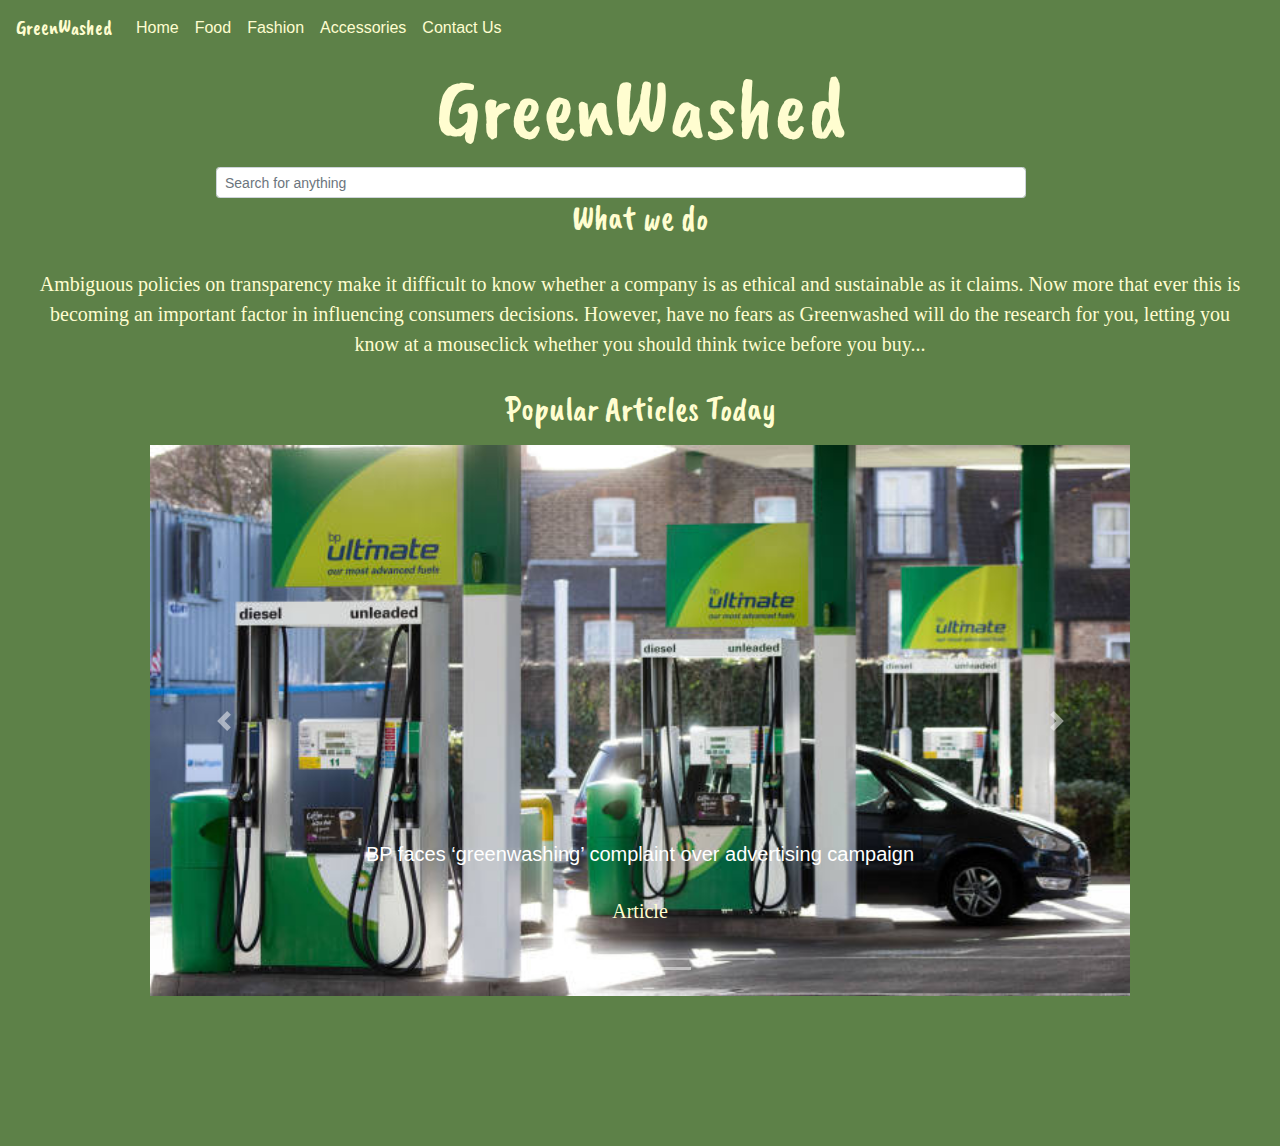
<file: index.html>
<!DOCTYPE html>
<html>
<head>

	<title>Green Washed</title>
	<link rel="stylesheet" href="https://stackpath.bootstrapcdn.com/bootstrap/4.3.1/css/bootstrap.min.css" integrity="sha384-ggOyR0iXCbMQv3Xipma34MD+dH/1fQ784/j6cY/iJTQUOhcWr7x9JvoRxT2MZw1T" crossorigin="anonymous">
	<link rel="stylesheet" href="greenwashed.css"/>
	<link href="https://fonts.googleapis.com/css?family=Caveat+Brush&display=swap" rel="stylesheet">
	<script src="https://code.jquery.com/jquery-3.3.1.slim.min.js" integrity="sha384-q8i/X+965DzO0rT7abK41JStQIAqVgRVzpbzo5smXKp4YfRvH+8abtTE1Pi6jizo" crossorigin="anonymous"></script>
	<script src="https://cdnjs.cloudflare.com/ajax/libs/popper.js/1.14.7/umd/popper.min.js" integrity="sha384-UO2eT0CpHqdSJQ6hJty5KVphtPhzWj9WO1clHTMGa3JDZwrnQq4sF86dIHNDz0W1" crossorigin="anonymous"></script>
	<script src="https://stackpath.bootstrapcdn.com/bootstrap/4.3.1/js/bootstrap.min.js" integrity="sha384-JjSmVgyd0p3pXB1rRibZUAYoIIy6OrQ6VrjIEaFf/nJGzIxFDsf4x0xIM+B07jRM" crossorigin="anonymous"></script>

</head>
<body>
	<nav class="navbar navbar-expand">
		<a class="navbar-brand" href="#">GreenWashed</a>
 		<button class="navbar-toggler" type="button" data-toggle="collapse" data-target="#navbarNav" aria-controls="navbarNav" aria-expanded="false" aria-label="Toggle navigation">
	 	<span class="navbar-toggler-icon"></span>
 		</button>
		<div class="collapse navbar-collapse" id="navbarNav">
			<ul class="navbar-nav">
				 <li class="nav-item">
						<a class="nav-link" href="index.html">Home</a>
				 </li>
				 <li class="nav-item">
						<a class="nav-link" href="GWfood.html">Food</a>
				 </li>
				 <li class="nav-item">
						<a class="nav-link" href="GWfashion.html">Fashion</a>
				 </li>
				 <li class="nav-item">
						<a class="nav-link" href="GWaccessories.html">Accessories</a>
				 </li>
				 <li class="nav-item">
						<a class="nav-link" href="GWcontactus.html">Contact Us</a>
				 </li>
			</ul>
		</div>
	 </nav>
	 <h1>GreenWashed</h1>

	 <form class="form-inline md-form form-sm active-green active-green-2 mt-2">
	   <i class="fas fa-search" aria-hidden="true"></i>
	   <input class="form-control form-control-sm ml-3 w-75" type="text" placeholder="Search for anything"
	     aria-label="Search">
	 </form>

		<h2> What we do </h2>
		<p>Ambiguous policies on transparency make it difficult to know whether a company is as ethical and sustainable as it claims.
		   Now more that ever this is becoming an important factor in influencing consumers decisions. However, have no fears as Greenwashed will do the research for you, letting you know at a mouseclick whether
			 you should think twice before you buy...
		</p>

		<h2>Popular Articles Today</h2>
			<div id="carouselExampleCaptions" class="carousel slide" data-ride="carousel">
  			<ol class="carousel-indicators">
			    <li data-target="#carouselExampleCaptions" data-slide-to="0" class="active"></li>
			    <li data-target="#carouselExampleCaptions" data-slide-to="1"></li>
			    <li data-target="#carouselExampleCaptions" data-slide-to="2"></li>
			  </ol>
			 <div class="carousel-inner">
			 <div class="carousel-item active">
        <img src="bp.jpg" class="d-block w-100" alt="...">
       <div class="carousel-caption d-none d-md-block">
	        <h5>BP faces ‘greenwashing’ complaint over advertising campaign</h5>
	        <p> <a href="https://www.ft.com/content/f1d71e64-15f8-11ea-9ee4-11f260415385"> Article </a> </p>
	      </div>
		    </div>
			    <div class="carousel-item">
			      <img src="leaves.jpg" class="d-block w-100" alt="...">
			      <div class="carousel-caption d-none d-md-block">
		        <h5>How Investors Can (or Can’t) Spot ‘Greenwashing’</h5>
		        <p> <a href="https://www.bloomberg.com/news/articles/2019-11-07/how-investors-can-or-can-t-spot-greenwashing-quicktake">Article</a> </p>
			      </div>
				    </div>
				    <div class="carousel-item">
				      <img src="ff.jpg" class="d-block w-100" alt="...">
				      <div class="carousel-caption d-none d-md-block">
				        <h5>9 reasons to quit fast fashion this Black Friday</h5>
				        <p> <a href="https://www.greenpeace.org.uk/news/9-reasons-to-quit-fast-fashion-this-black-friday/">Article</a></p>
			      </div>
				    </div>
				  </div>
				  <a class="carousel-control-prev" href="#carouselExampleCaptions" role="button" data-slide="prev">
				    <span class="carousel-control-prev-icon" aria-hidden="true"></span>
				    <span class="sr-only">Previous</span>
				  </a>
				  <a class="carousel-control-next" href="#carouselExampleCaptions" role="button" data-slide="next">
				    <span class="carousel-control-next-icon" aria-hidden="true"></span>
				    <span class="sr-only">Next</span>
				  </a>
				</div>

	</body>

</html>
</file>
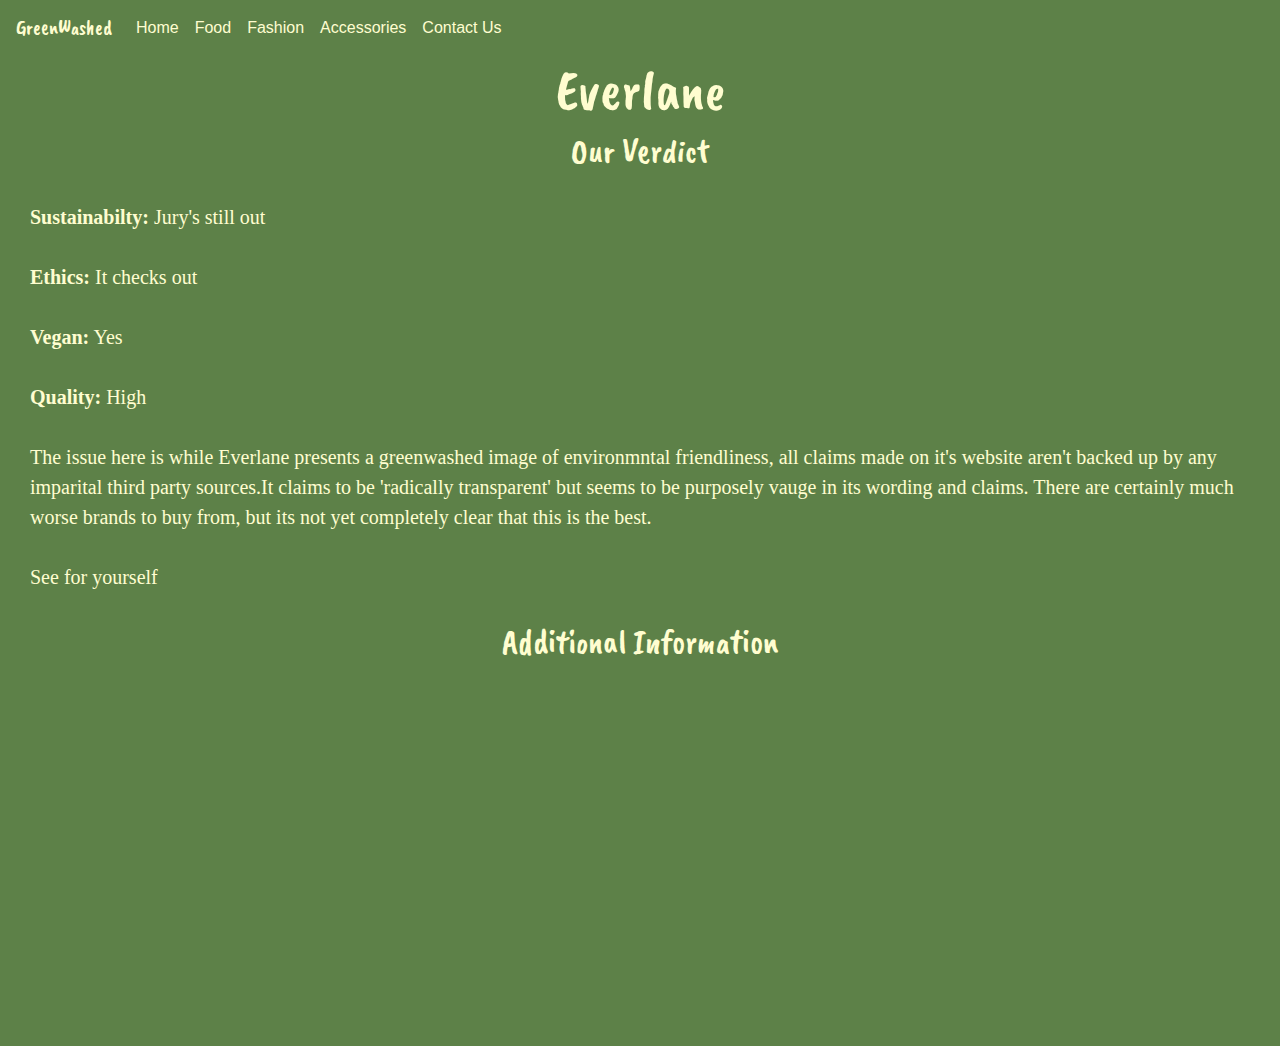
<file: everlane.html>
<!DOCTYPE html>
<head>
<title>Everlane</title>
<link rel="stylesheet" href="https://stackpath.bootstrapcdn.com/bootstrap/4.3.1/css/bootstrap.min.css" integrity="sha384-ggOyR0iXCbMQv3Xipma34MD+dH/1fQ784/j6cY/iJTQUOhcWr7x9JvoRxT2MZw1T" crossorigin="anonymous">
<link rel="stylesheet" href="greenwashed.css"/>
<link href="https://fonts.googleapis.com/css?family=Caveat+Brush&display=swap" rel="stylesheet">
<script src="https://code.jquery.com/jquery-3.3.1.slim.min.js" integrity="sha384-q8i/X+965DzO0rT7abK41JStQIAqVgRVzpbzo5smXKp4YfRvH+8abtTE1Pi6jizo" crossorigin="anonymous"></script>
<script src="https://cdnjs.cloudflare.com/ajax/libs/popper.js/1.14.7/umd/popper.min.js" integrity="sha384-UO2eT0CpHqdSJQ6hJty5KVphtPhzWj9WO1clHTMGa3JDZwrnQq4sF86dIHNDz0W1" crossorigin="anonymous"></script>
<script src="https://stackpath.bootstrapcdn.com/bootstrap/4.3.1/js/bootstrap.min.js" integrity="sha384-JjSmVgyd0p3pXB1rRibZUAYoIIy6OrQ6VrjIEaFf/nJGzIxFDsf4x0xIM+B07jRM" crossorigin="anonymous"></script>
</head>

<body>
  <nav class="navbar navbar-expand">
    <a class="navbar-brand" href="#">GreenWashed</a>
<button class="navbar-toggler" type="button" data-toggle="collapse" data-target="#navbarNav" aria-controls="navbarNav" aria-expanded="false" aria-label="Toggle navigation">
 <span class="navbar-toggler-icon"></span>
</button>
    <div class="collapse navbar-collapse" id="navbarNav">
      <ul class="navbar-nav">
       <li class="nav-item">
          <a class="nav-link" href="index.html">Home</a>
       </li>
       <li class="nav-item">
          <a class="nav-link" href="GWfood.html">Food</a>
       </li>
       <li class="nav-item">
          <a class="nav-link" href="GWfashion.html">Fashion</a>
       </li>
       <li class="nav-item">
          <a class="nav-link" href="GWaccessories.html">Accessories</a>
       </li>
       <li class="nav-item">
          <a class="nav-link" href="GWcontactus.html">Contact Us</a>
       </li>
    </ul>

    </div>
    </nav>
<h3>Everlane</h3>
<h2>Our Verdict</h2>

    <p id="verdict"><b>Sustainabilty:</b> Jury's still out </p>
    <p id="verdict"><b>Ethics:</b> It checks out </p>
    <p id="verdict"><b>Vegan:</b> Yes </p>
    <p id="verdict"><b>Quality:</b> High </p>

  <p id="info">
  The issue here is while Everlane presents a greenwashed image of environmntal friendliness,
  all claims made on it's website aren't backed up by any imparital third party sources.It claims
  to be 'radically transparent' but seems to be purposely vauge in its wording and claims. There
  are certainly much worse brands to buy from, but its not yet completely clear that this is the best.

</p>
<p id="info">
  <a href="https://www.everlane.com/"> See for yourself </a>
</p>

<h2>Additional Information</h2>
<p>
<iframe width="560" height="315" src="https://www.youtube.com/embed/x47di-8jt8I" frameborder="0" allow="accelerometer; autoplay; encrypted-media; gyroscope; picture-in-picture" allowfullscreen></iframe>
</body>
</p>
</file>
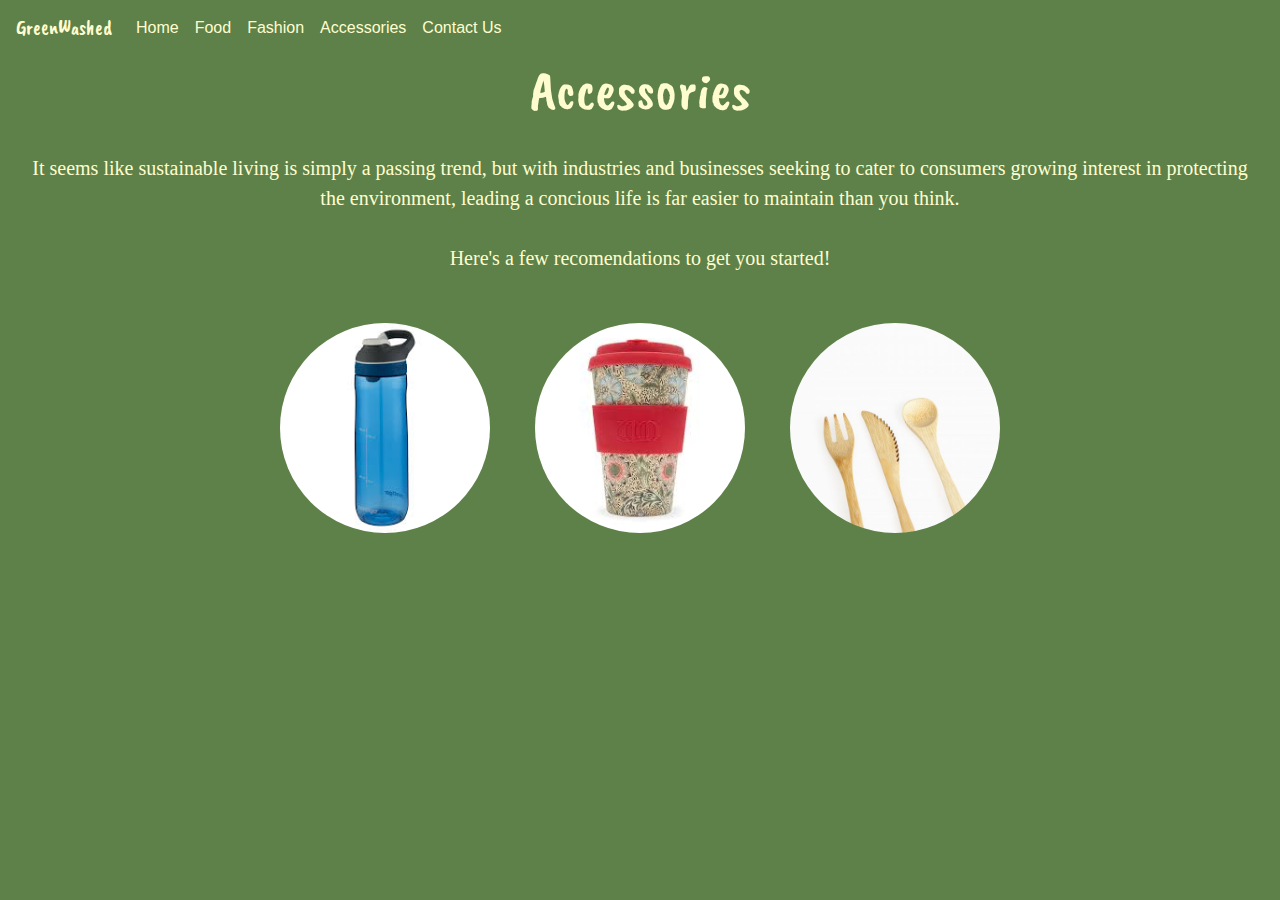
<file: GWaccessories.html>
<!DOCTYPE html>
<html>
<head>
<title>Green Washed Accessories</title>
<link rel="stylesheet" href="https://stackpath.bootstrapcdn.com/bootstrap/4.3.1/css/bootstrap.min.css" integrity="sha384-ggOyR0iXCbMQv3Xipma34MD+dH/1fQ784/j6cY/iJTQUOhcWr7x9JvoRxT2MZw1T" crossorigin="anonymous">
<link rel="stylesheet" href="greenwashed.css"/>
<link href="https://fonts.googleapis.com/css?family=Caveat+Brush&display=swap" rel="stylesheet">
<script src="https://code.jquery.com/jquery-3.3.1.slim.min.js" integrity="sha384-q8i/X+965DzO0rT7abK41JStQIAqVgRVzpbzo5smXKp4YfRvH+8abtTE1Pi6jizo" crossorigin="anonymous"></script>
<script src="https://cdnjs.cloudflare.com/ajax/libs/popper.js/1.14.7/umd/popper.min.js" integrity="sha384-UO2eT0CpHqdSJQ6hJty5KVphtPhzWj9WO1clHTMGa3JDZwrnQq4sF86dIHNDz0W1" crossorigin="anonymous"></script>
<script src="https://stackpath.bootstrapcdn.com/bootstrap/4.3.1/js/bootstrap.min.js" integrity="sha384-JjSmVgyd0p3pXB1rRibZUAYoIIy6OrQ6VrjIEaFf/nJGzIxFDsf4x0xIM+B07jRM" crossorigin="anonymous"></script>
</head>

<body>
  <nav class="navbar navbar-expand">
    <a class="navbar-brand" href="#">GreenWashed</a>
<button class="navbar-toggler" type="button" data-toggle="collapse" data-target="#navbarNav" aria-controls="navbarNav" aria-expanded="false" aria-label="Toggle navigation">
 <span class="navbar-toggler-icon"></span>
</button>
    <div class="collapse navbar-collapse" id="navbarNav">
      <ul class="navbar-nav">
       <li class="nav-item">
          <a class="nav-link" href="index.html">Home</a>
       </li>
       <li class="nav-item">
          <a class="nav-link" href="GWfood.html">Food</a>
       </li>
       <li class="nav-item">
          <a class="nav-link" href="GWfashion.html">Fashion</a>
       </li>
       <li class="nav-item">
          <a class="nav-link" href="GWaccessories.html">Accessories</a>
       </li>
       <li class="nav-item">
          <a class="nav-link" href="GWcontactus.html">Contact Us</a>
       </li>
    </ul>

    </div>
    </nav>
<h3>Accessories</h3>
<p>It seems like sustainable living is simply a passing trend, but with industries and businesses seeking to cater to consumers growing interest in protecting the environment, leading a concious life is far easier to maintain than you think.
</p>

<p> Here's a few recomendations to get you started! <p>

<a href="https://www.amazon.co.uk/slp/reusable-water-bottle/bxs6xtc6bxhb94f"><img src="waterbottle.jpg" id="circle-image"></a>
<a href="https://us.ecoffeecup.com/shop/?ph=5bb166fbad318a7b891ca9bd"><img src="cup.jpg" id="circle-image"></a>
<a href"https://www.theplasticfreeshop.co.uk/bamboo-cutlery-set-in-jute-pouch"><img src="cutlery.jpg" id="circle-image"></a>
</body>

</html>
</file>
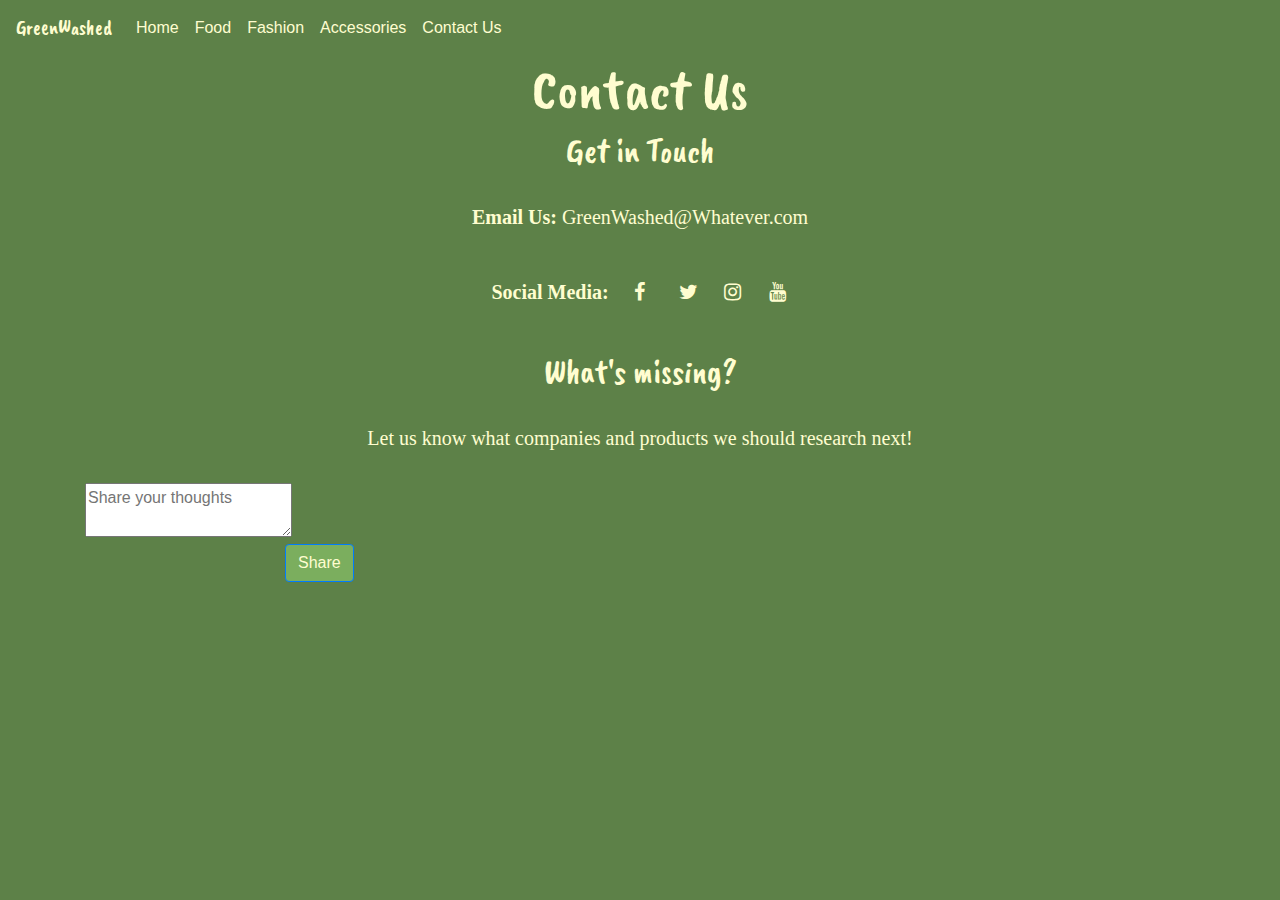
<file: GWcontactus.html>
<!DOCTYPE html>
<head>
  <link rel="stylesheet" href="https://cdnjs.cloudflare.com/ajax/libs/font-awesome/4.7.0/css/font-awesome.min.css">
<title>Contact Us</title>
<link rel="stylesheet" href="https://stackpath.bootstrapcdn.com/bootstrap/4.3.1/css/bootstrap.min.css" integrity="sha384-ggOyR0iXCbMQv3Xipma34MD+dH/1fQ784/j6cY/iJTQUOhcWr7x9JvoRxT2MZw1T" crossorigin="anonymous">
<link rel="stylesheet" href="greenwashed.css"/>
<link href="https://fonts.googleapis.com/css?family=Caveat+Brush&display=swap" rel="stylesheet">
<script src="https://code.jquery.com/jquery-3.3.1.slim.min.js" integrity="sha384-q8i/X+965DzO0rT7abK41JStQIAqVgRVzpbzo5smXKp4YfRvH+8abtTE1Pi6jizo" crossorigin="anonymous"></script>
<script src="https://cdnjs.cloudflare.com/ajax/libs/popper.js/1.14.7/umd/popper.min.js" integrity="sha384-UO2eT0CpHqdSJQ6hJty5KVphtPhzWj9WO1clHTMGa3JDZwrnQq4sF86dIHNDz0W1" crossorigin="anonymous"></script>
<script src="https://stackpath.bootstrapcdn.com/bootstrap/4.3.1/js/bootstrap.min.js" integrity="sha384-JjSmVgyd0p3pXB1rRibZUAYoIIy6OrQ6VrjIEaFf/nJGzIxFDsf4x0xIM+B07jRM" crossorigin="anonymous"></script>
</head>

<body>
  <nav class="navbar navbar-expand">
    <a class="navbar-brand" href="#">GreenWashed</a>
<button class="navbar-toggler" type="button" data-toggle="collapse" data-target="#navbarNav" aria-controls="navbarNav" aria-expanded="false" aria-label="Toggle navigation">
 <span class="navbar-toggler-icon"></span>
</button>
    <div class="collapse navbar-collapse" id="navbarNav">
      <ul class="navbar-nav">
       <li class="nav-item">
          <a class="nav-link" href="index.html">Home</a>
       </li>
       <li class="nav-item">
          <a class="nav-link" href="GWfood.html">Food</a>
       </li>
       <li class="nav-item">
          <a class="nav-link" href="GWfashion.html">Fashion</a>
       </li>
       <li class="nav-item">
          <a class="nav-link" href="GWaccessories.html">Accessories</a>
       </li>
       <li class="nav-item">
          <a class="nav-link" href="GWcontactus.html">Contact Us</a>
       </li>
    </ul>

    </div>
    </nav>
<h3>Contact Us</h3>
<h2>Get in Touch</h2>
<p>
  <b>Email Us:</b> GreenWashed@Whatever.com
  </p>
  <p>
  <b>Social Media:</b>
  <a href="#" class="fa fa-facebook"></a>
  <a href="#" class="fa fa-twitter"></a>
  <a href="#" class="fa fa-instagram"></a>
  <a href="#" class="fa fa-youtube"></a>
</p>
<h2>What's missing?</h2>
<p>Let us know what companies and products we should research next!</p>
<div class="container pb-cmnt-container">
    <div class="row">
        <div class="col-md-6 col-md-offset-3">
            <div class="panel panel-info">
                <div class="panel-body">
                    <textarea placeholder="Share your thoughts" class="pb-cmnt-textarea"></textarea>
                    <form class="form-inline">
                        <button class="btn btn-primary pull-right" type="button">Share</button>
                    </form>
                </div>
            </div>
        </div>
    </div>
</div>
</body>
</file>
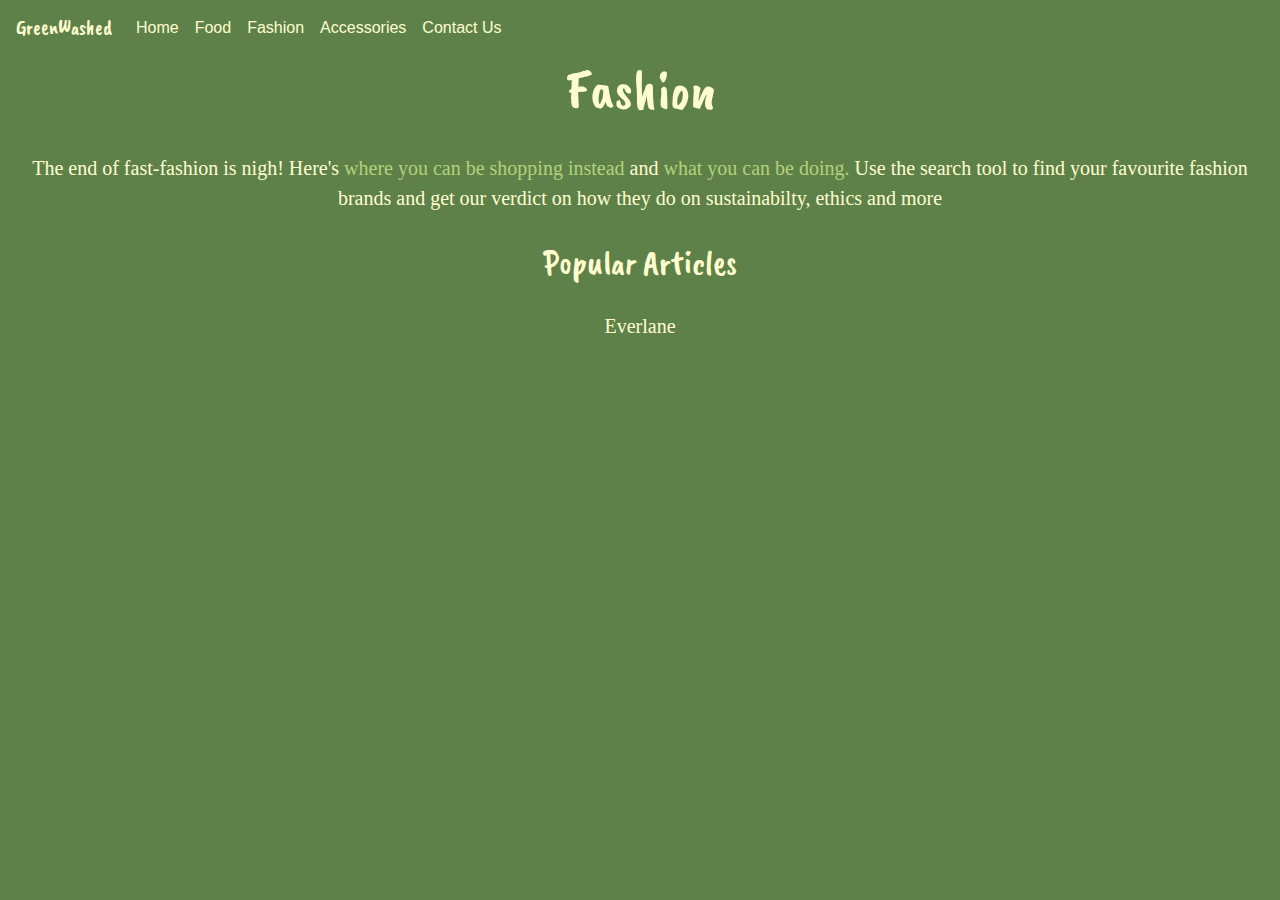
<file: GWfashion.html>
<!DOCTYPE html>
<head>
<title>Green Washed Fashion</title>
<link rel="stylesheet" href="https://stackpath.bootstrapcdn.com/bootstrap/4.3.1/css/bootstrap.min.css" integrity="sha384-ggOyR0iXCbMQv3Xipma34MD+dH/1fQ784/j6cY/iJTQUOhcWr7x9JvoRxT2MZw1T" crossorigin="anonymous">
<link rel="stylesheet" href="greenwashed.css"/>
<link href="https://fonts.googleapis.com/css?family=Caveat+Brush&display=swap" rel="stylesheet">
<script src="https://code.jquery.com/jquery-3.3.1.slim.min.js" integrity="sha384-q8i/X+965DzO0rT7abK41JStQIAqVgRVzpbzo5smXKp4YfRvH+8abtTE1Pi6jizo" crossorigin="anonymous"></script>
<script src="https://cdnjs.cloudflare.com/ajax/libs/popper.js/1.14.7/umd/popper.min.js" integrity="sha384-UO2eT0CpHqdSJQ6hJty5KVphtPhzWj9WO1clHTMGa3JDZwrnQq4sF86dIHNDz0W1" crossorigin="anonymous"></script>
<script src="https://stackpath.bootstrapcdn.com/bootstrap/4.3.1/js/bootstrap.min.js" integrity="sha384-JjSmVgyd0p3pXB1rRibZUAYoIIy6OrQ6VrjIEaFf/nJGzIxFDsf4x0xIM+B07jRM" crossorigin="anonymous"></script>
</head>

<body>
  <nav class="navbar navbar-expand">
    <a class="navbar-brand" href="#">GreenWashed</a>
<button class="navbar-toggler" type="button" data-toggle="collapse" data-target="#navbarNav" aria-controls="navbarNav" aria-expanded="false" aria-label="Toggle navigation">
 <span class="navbar-toggler-icon"></span>
</button>
    <div class="collapse navbar-collapse" id="navbarNav">
      <ul class="navbar-nav">
       <li class="nav-item">
          <a class="nav-link" href="index.html">Home</a>
       </li>
       <li class="nav-item">
          <a class="nav-link" href="GWfood.html">Food</a>
       </li>
       <li class="nav-item">
          <a class="nav-link" href="GWfashion.html">Fashion</a>
       </li>
       <li class="nav-item">
          <a class="nav-link" href="GWaccessories.html">Accessories</a>
       </li>
       <li class="nav-item">
          <a class="nav-link" href="GWcontactus.html">Contact Us</a>
       </li>
    </ul>

    </div>
    </nav>
<h3>Fashion</h3>

<p>
The end of fast-fashion is nigh! Here's <a class="fashionguides" href="shoppingguide.html">where you can be shopping instead</a> and <a class="fashionguides" href="ethicalconsumption.html">what you can be doing.</a>

Use the search tool to find your favourite fashion brands and get our verdict on how they do on sustainabilty, ethics and more
</p>

<h2> Popular Articles
<p>

<a href="everlane.html">Everlane</a>
</P>
</body>
</file>
<file: greenwashed.css>
body{
	background-color: rgb(93,129,72);
}
p{
	color:rgb(255,253,208);
	font-family: Calibri;
	text-align: center;
	margin: 30px;
	font-size: 20px;
}
#verdict{
	text-align: left;
}
h1{
	font-size: 86px;
	text-align:center;
	color:rgb(255,253,208);
	font-family: 'Caveat Brush', cursive;
}
h2{
	color: rgb(255,253,208);
	font-family: 'Caveat Brush', cursive;
	font-size: 34px;
	text-align: center;
}
h3{
	color: rgb(255,253,208);
	text-align:center;
	font-family: 'Caveat Brush', cursive;
	font-size: 56px;
}
a.navbar-brand{
	font-family: 'Caveat Brush', cursive;
}
a.navbarNav{
	text-align:center;
}
nav.navbar{
	background-color: rgb(93,129,72);
	color: rgb(255,253,208);
}
a{
	color:rgb(255,253,208);
}
div.navbar-collapse{
	text-align: center;
}


.active-green-2 input[type=text]:focus:not([readonly]) {
	border-bottom: 1px solid rgb(123,174,94);
	background-color: rgb(255,253,208);
	border-color: rgb(123,174,94);
	border-width: medium;
	color: rgb(93,129,72);
  width: 100%;
}

.btn{
	background-color: rgb(123,174,94);
	color: rgb(255,253,208);
}



.fashionguides{
	color:rgb(180,209,124);
}

ul.ourverdict{
	color:rgb(255,253,208);
	font-family: Calibri;
	text-align: left;
	margin: 30px;

}

#carouselExampleCaptions{
	margin: 150px;
	margin-top: 15px;
}


.fa {
  padding: 20px;
  font-size: 20px;
  width: 20px;
  text-align: center;
  text-decoration: none;
}
.fa:hover {
  opacity: 0.3;
}
.form-inline{
	margin-left: 200px;
}

#circle-image{
	border-radius: 50%;
	width: 250px;
	padding: 20px;
}

#info{
	text-align: left;
}

.form-inline {
	margin-left: 200px;
}
</file>
